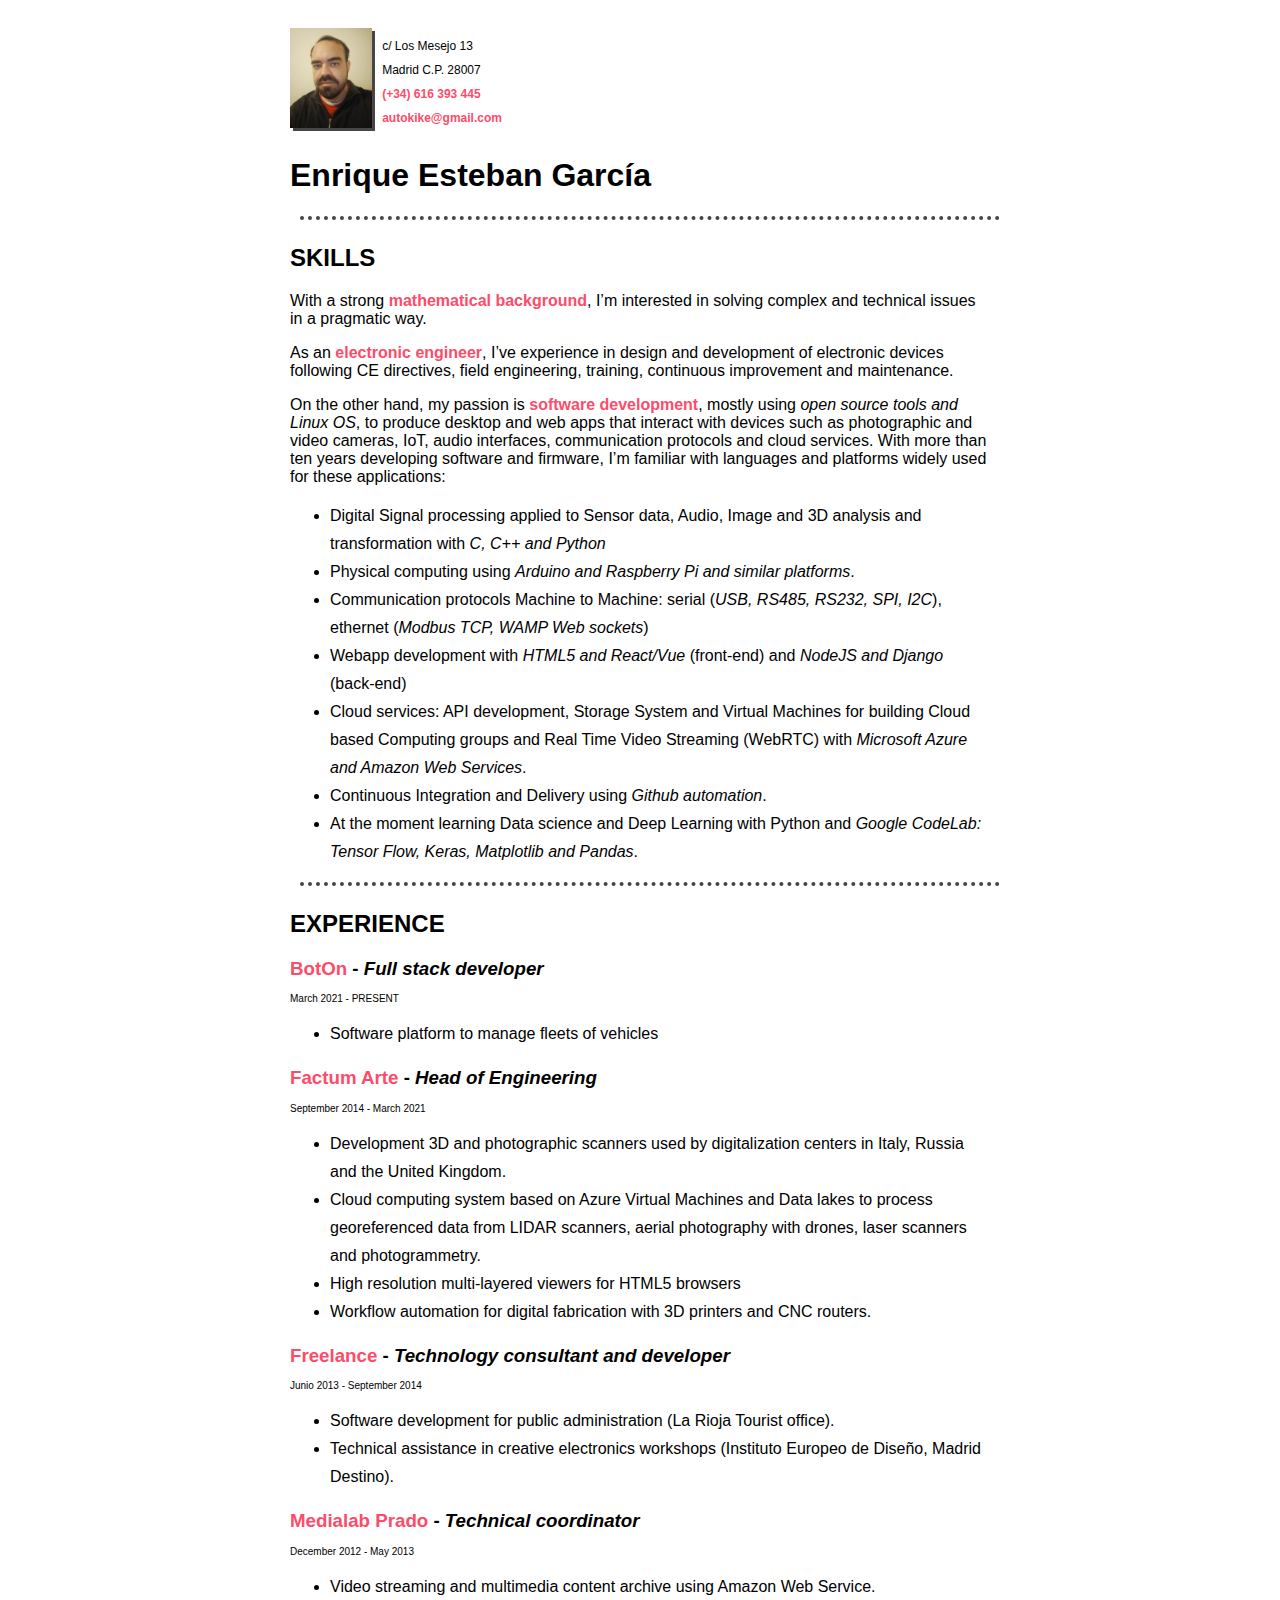
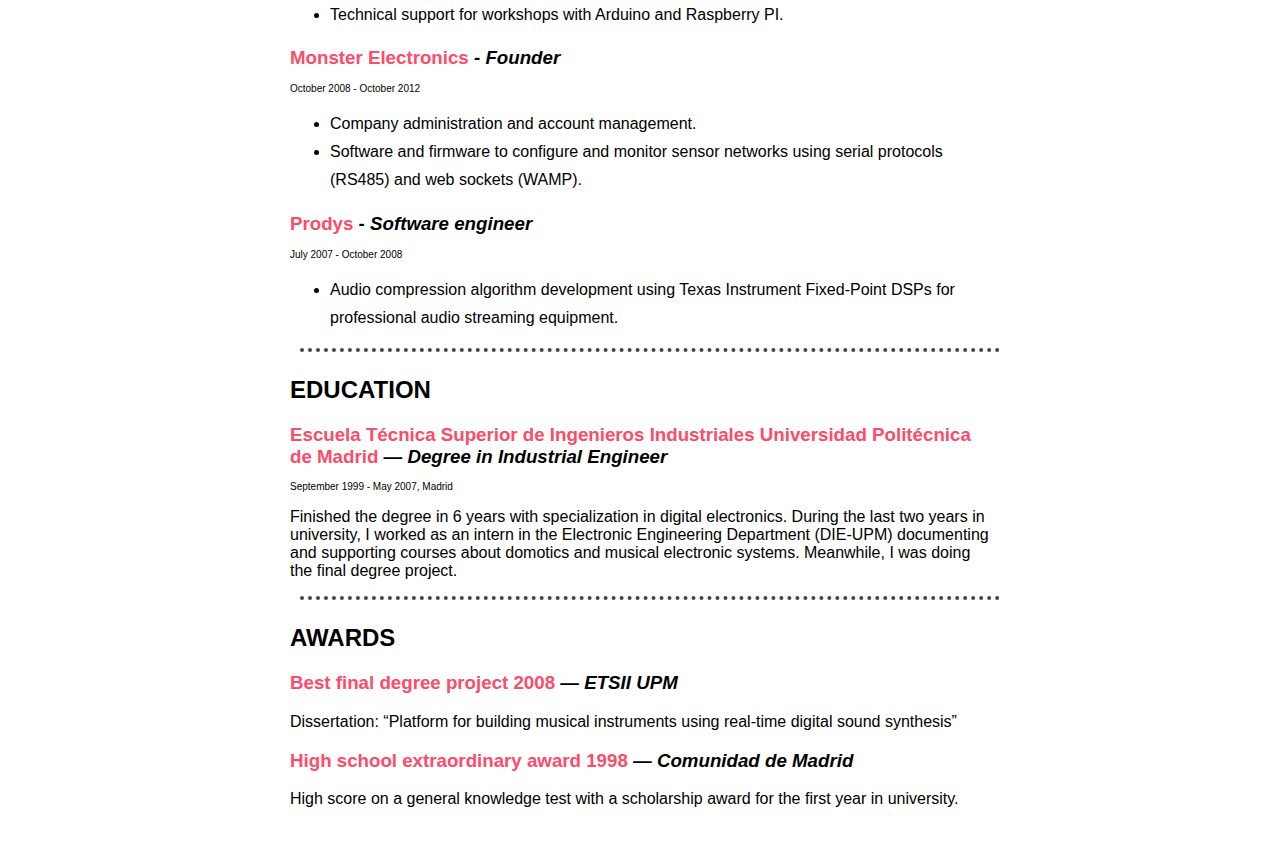
<file: Curriculum_Vitae.html>
<!DOCTYPE html>
<html>

<head>
    <meta charset="utf-8">
    <title>Curriculum Vitae</title>
    <link rel="stylesheet" href="style.css">
</head>

<body>
    <div class="documentContainer">
        <div class="contact">
            <img id="myImg" src="foto_Enrique.jpg" alt="Foto Enrique">
            <div class="contactDetails">
                <p>c/ Los Mesejo 13</p>
                <p>Madrid C.P. 28007</p>
                <p><b>(+34) 616 393 445</b></p>
                <p><b>autokike@gmail.com</b></p>
            </div>
        </div>
        <h1>Enrique Esteban García</h1>
        <div class="line"></div>
        <h2>SKILLS</h2>
        <p>
            With a strong <b>mathematical background</b>, I’m interested in solving
            complex
            and technical issues in a pragmatic way.
        </p>
        <p>
            As an <b>electronic engineer</b>, I’ve experience in design and
            development of
            electronic devices following CE directives, field engineering, training,
            continuous improvement and maintenance.
        </p>
        <p>
            On the other hand, my passion is <b>software development</b>, mostly using
            <i>open
                source tools and Linux OS</i>, to produce desktop and web apps that interact
            with devices such as photographic and video cameras, IoT, audio interfaces,
            communication protocols and cloud services. With more than ten years developing
            software and firmware, I’m familiar with languages and platforms widely used for
            these applications:
        </p>
        <ul>
            <li>
                Digital Signal processing applied to Sensor data, Audio, Image and 3D
                analysis and transformation with <i>C, C++ and Python</i>
            </li>
            <li>
                Physical computing using <i>Arduino and Raspberry Pi and similar
                    platforms</i>.
            </li>
            <li>
                Communication protocols Machine to Machine: serial (<i>USB, RS485,
                    RS232, SPI, I2C</i>), ethernet (<i>Modbus TCP, WAMP Web sockets</i>)
            </li>
            <li>
                Webapp development with <i>HTML5 and React/Vue</i> (front-end) and <i>NodeJS and
                    Django</i> (back-end)
            </li>
            <li>
                Cloud services: API development, Storage System and Virtual Machines for
                building Cloud based Computing groups and Real Time Video Streaming
                (WebRTC) with <i>Microsoft Azure and Amazon Web Services</i>.
            </li>
            <li>
                Continuous Integration and Delivery using <i>Github automation</i>.
            </li>
            <li>
                At the moment learning Data science and Deep Learning with Python and
                <i>Google CodeLab: Tensor Flow, Keras, Matplotlib and Pandas</i>.
            </li>
        </ul>
        <div class="line"></div>
        <h2>EXPERIENCE</h2>
        <h3><b>BotOn</b> - <i>Full stack developer</i></h3>
        <p class='dates'>March 2021 - PRESENT</p>
        <ul>
            <li>Software platform to manage fleets of vehicles</li>
        </ul>
        <h3><b>Factum Arte</b> - <i>Head of Engineering</i></h3>
        <p class='dates'>September 2014 - March 2021</p>
        <ul>
            <li>Development 3D and photographic scanners used by digitalization centers
                in Italy, Russia and the United Kingdom.
            </li>
            <li> Cloud computing system based on Azure Virtual Machines and Data lakes to
                process georeferenced data from LIDAR scanners, aerial photography with
                drones, laser scanners and photogrammetry.
            </li>
            <li>
                High resolution multi-layered viewers for HTML5 browsers
            </li>
            <li>
                Workflow automation for digital fabrication with 3D printers and CNC
                routers.
            </li>
        </ul>
        <h3><b>Freelance</b> - <i>Technology consultant and developer</i></h3>
        <p class='dates'>Junio 2013 - September 2014</p>
        <ul>
            <li> Software development for public administration (La Rioja Tourist office).</li>
            <li> Technical assistance in creative electronics workshops (Instituto Europeo
                de Diseño, Madrid Destino).
            </li>
        </ul>
        <h3><b>Medialab Prado</b> - <i>Technical coordinator</i></h3>
        <p class='dates'>December 2012 - May 2013</p>
        <ul>
            <li> Video streaming and multimedia content archive using Amazon Web Service.</li>
            <li> Technical support for workshops with Arduino and Raspberry PI.</li>
        </ul>
        <h3><b>Monster Electronics</b> - <i>Founder</i></h3>
        <p class='dates'>October 2008 - October 2012</p>
        <ul>
            <li> Company administration and account management.</li>
            <li> Software and firmware to configure and monitor sensor networks using
                serial protocols (RS485) and web sockets (WAMP).
            </li>
        </ul>
        <h3><b>Prodys</b> - <i>Software engineer</i></h3>
        <p class='dates'>July 2007 - October 2008</p>
        <ul>
            <li> Audio compression algorithm development using Texas Instrument
                Fixed-Point DSPs for professional audio streaming equipment.
            </li>
        </ul>
        <div class="line"></div>
        <h2>EDUCATION</h2>
        <h3><b>Escuela Técnica Superior de Ingenieros Industriales Universidad
                Politécnica de Madrid</b> — <i>Degree in Industrial Engineer</i></h3>
        <p class='dates'>September 1999 - May 2007, Madrid</p>
        <p>
            Finished the degree in 6 years with specialization in digital electronics.
            During the last two years in university, I worked as an intern in the Electronic
            Engineering Department (DIE-UPM) documenting and supporting courses about
            domotics and musical electronic systems. Meanwhile, I was doing the final degree
            project.
        </p>
        <div class="line"></div>
        <h2>AWARDS</h2>
        <h3><b>Best final degree project 2008</b> — <i>ETSII UPM</i></h3>
        <p>
            Dissertation: “Platform for building musical instruments using real-time digital
            sound synthesis”
        </p>
        <h3><b>High school extraordinary award 1998</b> — <i>Comunidad de Madrid</i>
        </h3>
        <p>
            High score on a general knowledge test with a scholarship award for the first
            year in university.
        </p>

    </div>
</body>

</html>
</file>
<file: style.css>
body {
    font-family: 'Gill Sans', 'Gill Sans MT', Calibri, 'Trebuchet MS', sans-serif;
    display: flex;
    justify-content: center;
    align-items: center;
}
b {
    color: rgb(253, 76, 106);
}
ul {
    line-height : 1.75
}
.line{
    width: 100%;
    margin: 0px 10px 24px 10px;
    border-bottom: 4px dotted rgb(70, 70, 70);
}
.documentContainer{
    padding: 20px;
    max-width: 700px;
}
@media(orientation: portrait) {
    .documentContainer{
        padding: 20px;
        max-width: 100%;
    }
    .contact{
        font-size: 1.5em !important;
    }
    .dates{
        font-size: 1em !important;
    }
    #languageLinks {
        font-size: 1.5em !important;
        margin-bottom: 10px !important;
    }
    .button {
        font-size: 1.5em !important;
        height: 60px !important;
    }
    #myImg{ 
        height: 240px !important;
        width: auto !important;
        margin-right: 20px !important;
    }
    h1{
        font-size: 3em;
    }
}

#myImg{
    height: 100px;
    width: auto;
    margin-right: 10px;
    box-shadow: 3px 3px rgb(70, 70, 70);
}
.contact {
    display: flex;
    flex-direction: row;
    justify-content: flex-start;
    align-items: flex-start;
    font-size: 12px;
    line-height : 1
}
.dates {
    font-size: 10px;
    margin-top: -5px;
}
.cvHeader {
    display: flex;
    flex-direction: row;
    justify-content: space-between;
    align-items: flex-start;
}
.cvHeaderLeft {
    display: flex;
    flex-direction: column;
    justify-content: flex-start;
    align-items: flex-start;
}
.cvHeaderRight {
    display: flex;
    flex-direction: column;
    justify-content: flex-start;
    align-items: flex-end;
}
#languageLinks {
    display: flex;
    flex-direction: row;
    justify-content: center;
    align-items: center;
    font-size: 12px;
    margin-bottom: 5px;
}
.button {
    display: flex;
    flex-direction: row;
    align-items: center;
    justify-content: center;
    color: grey;
    background-color:white;
    transition: background-color .1s ease;
    cursor: pointer;
    width: 100%;
    height: 30px;
    border-radius: 6px !important;
    padding: 12px 16px;
    font-size: 12px;
    box-shadow: 0 2px 3px 0 rgba(189, 190, 197, 0.5);
}
.button:focus{
    text-decoration: none;
    color: rgb(253, 76, 106);
}
.button:hover{
    background-color: rgb(252, 228, 232);
}
.button:hover::after{
  opacity: .22
}
.button:active{
    background-color:white;
}
.button:active::after{
  opacity: .32
}
</file>
